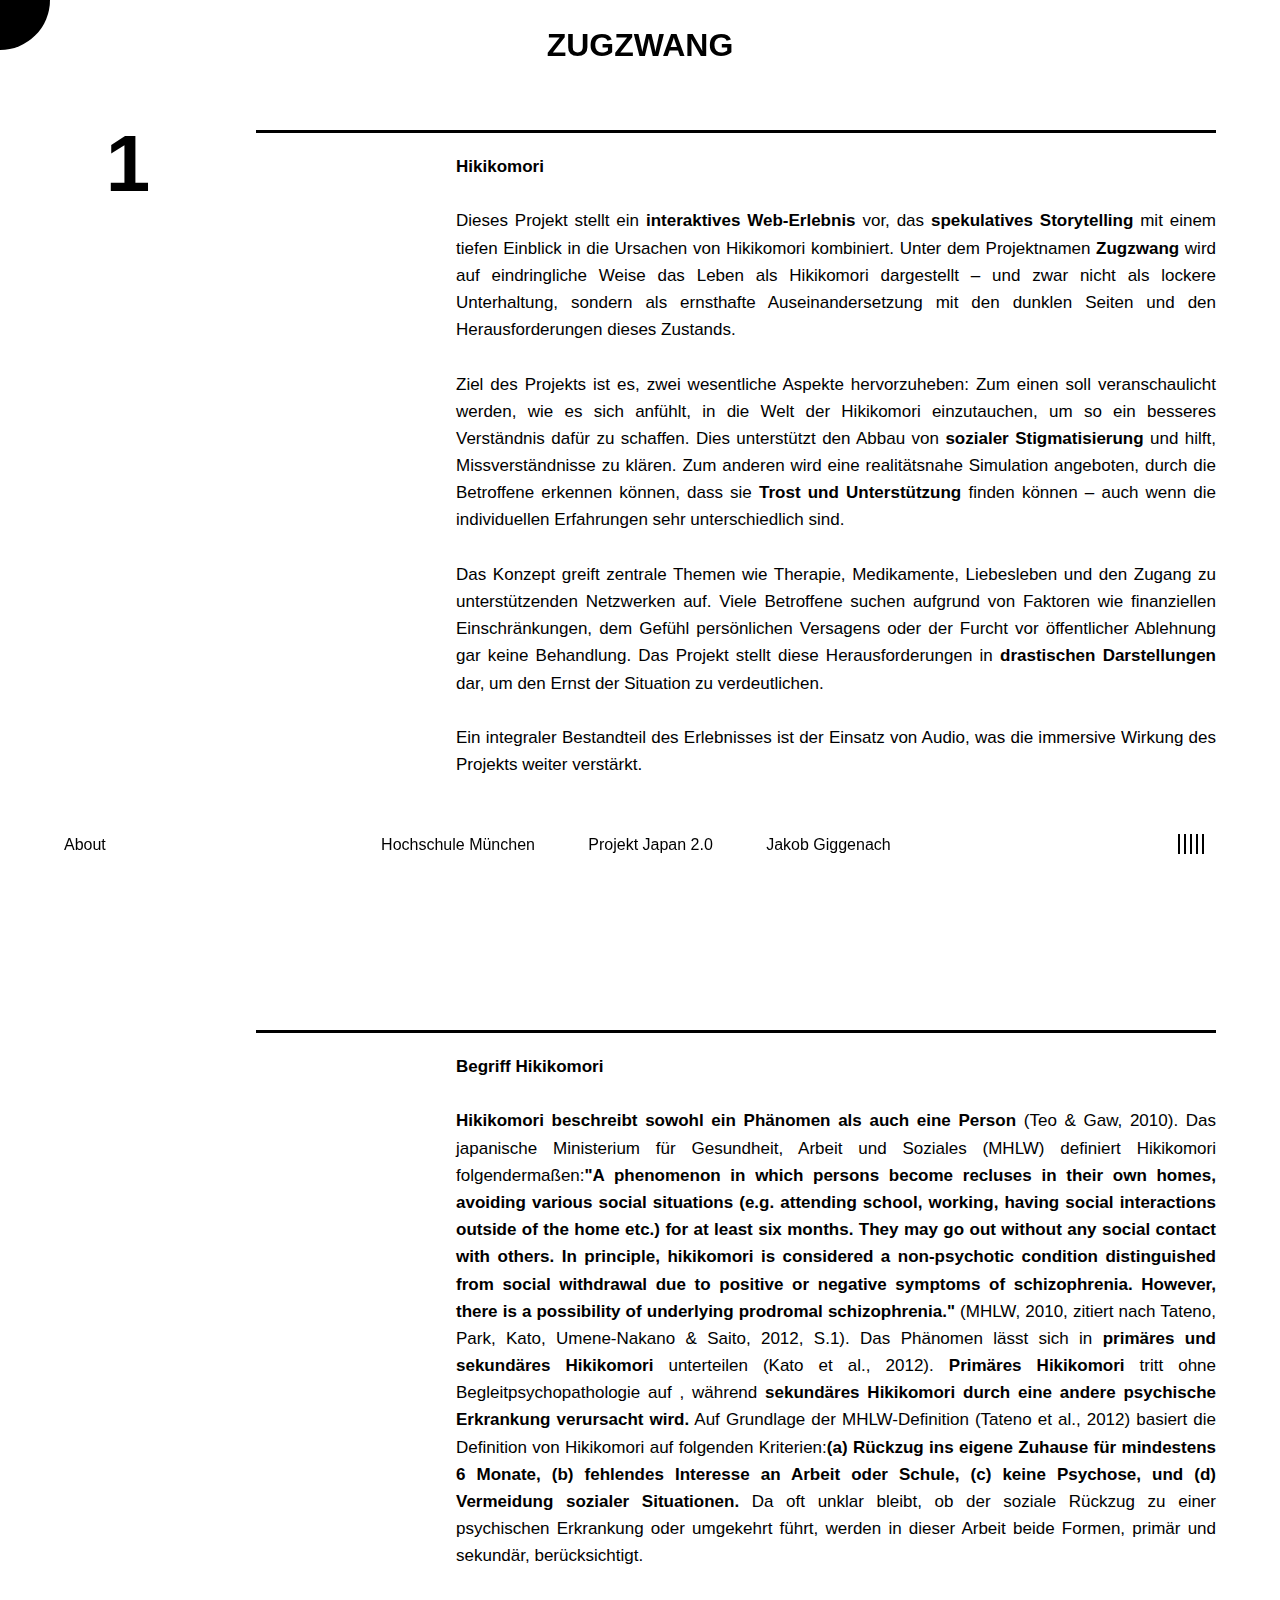
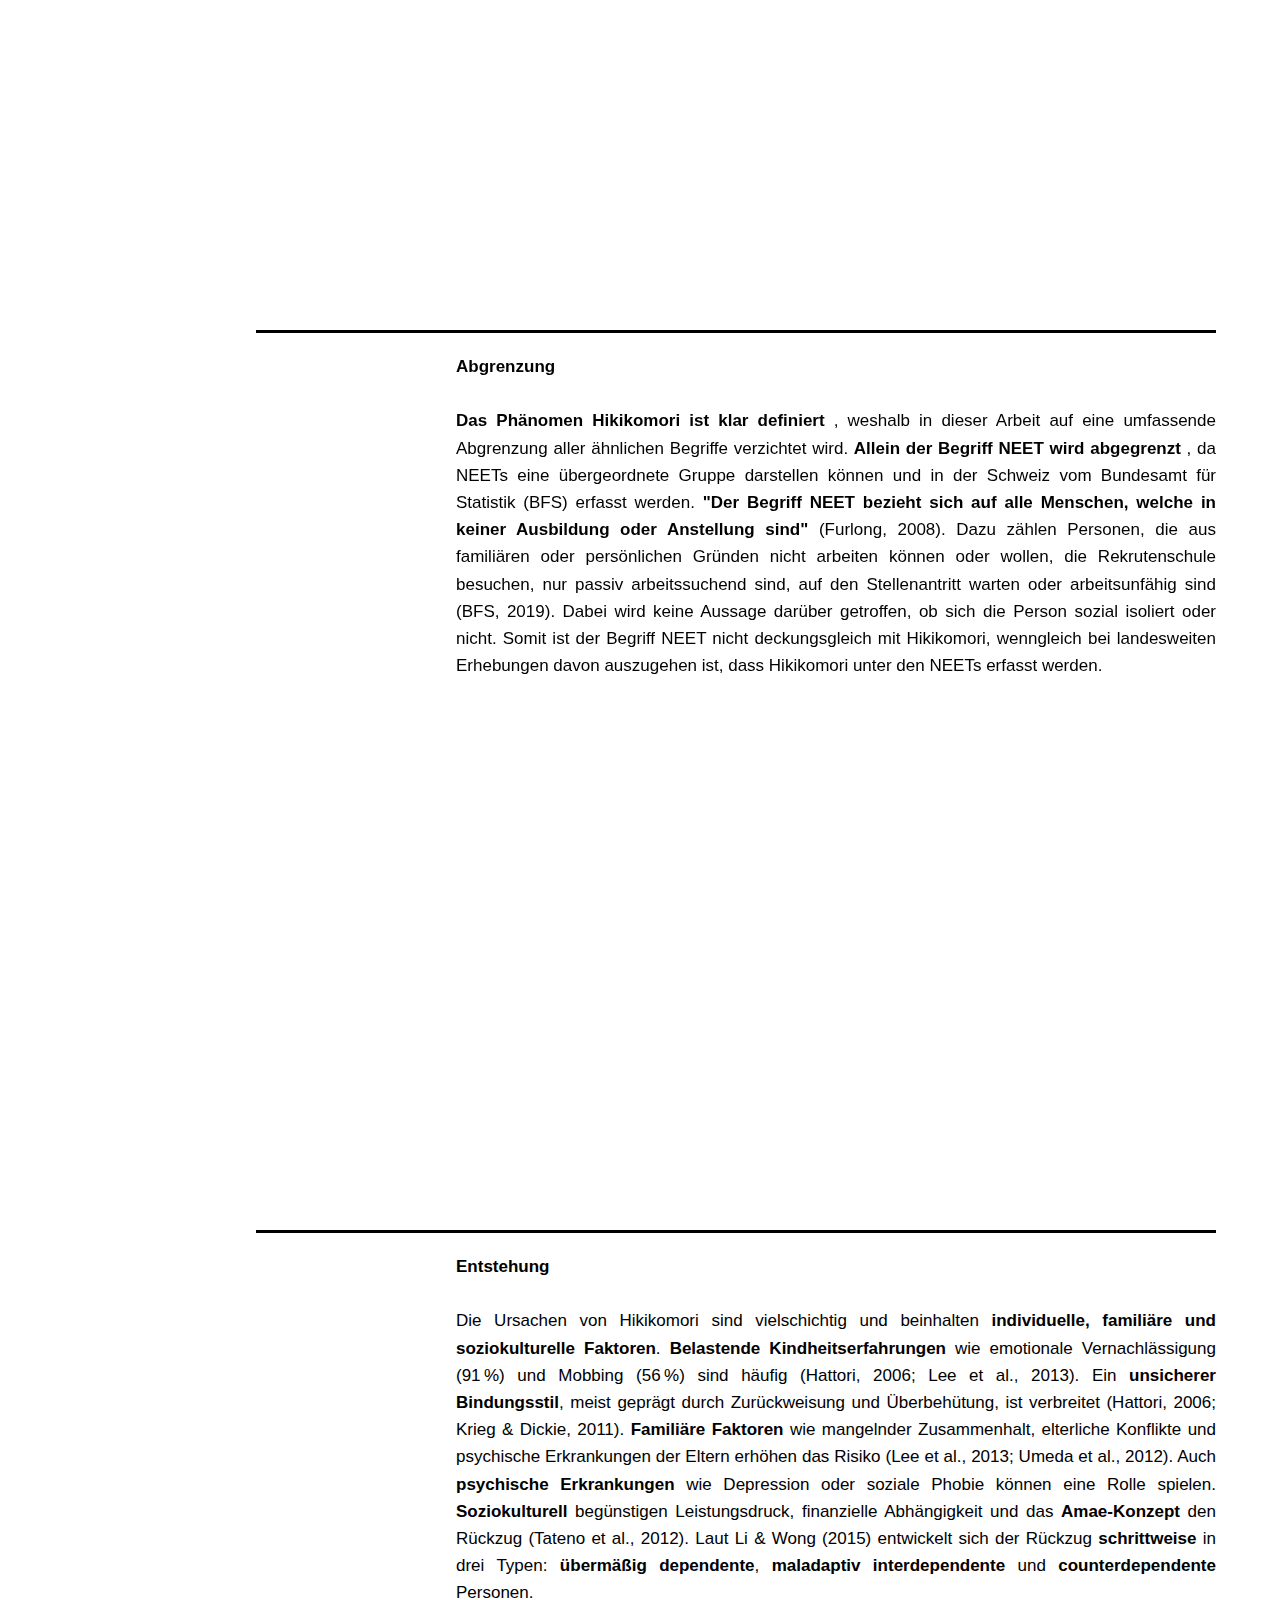
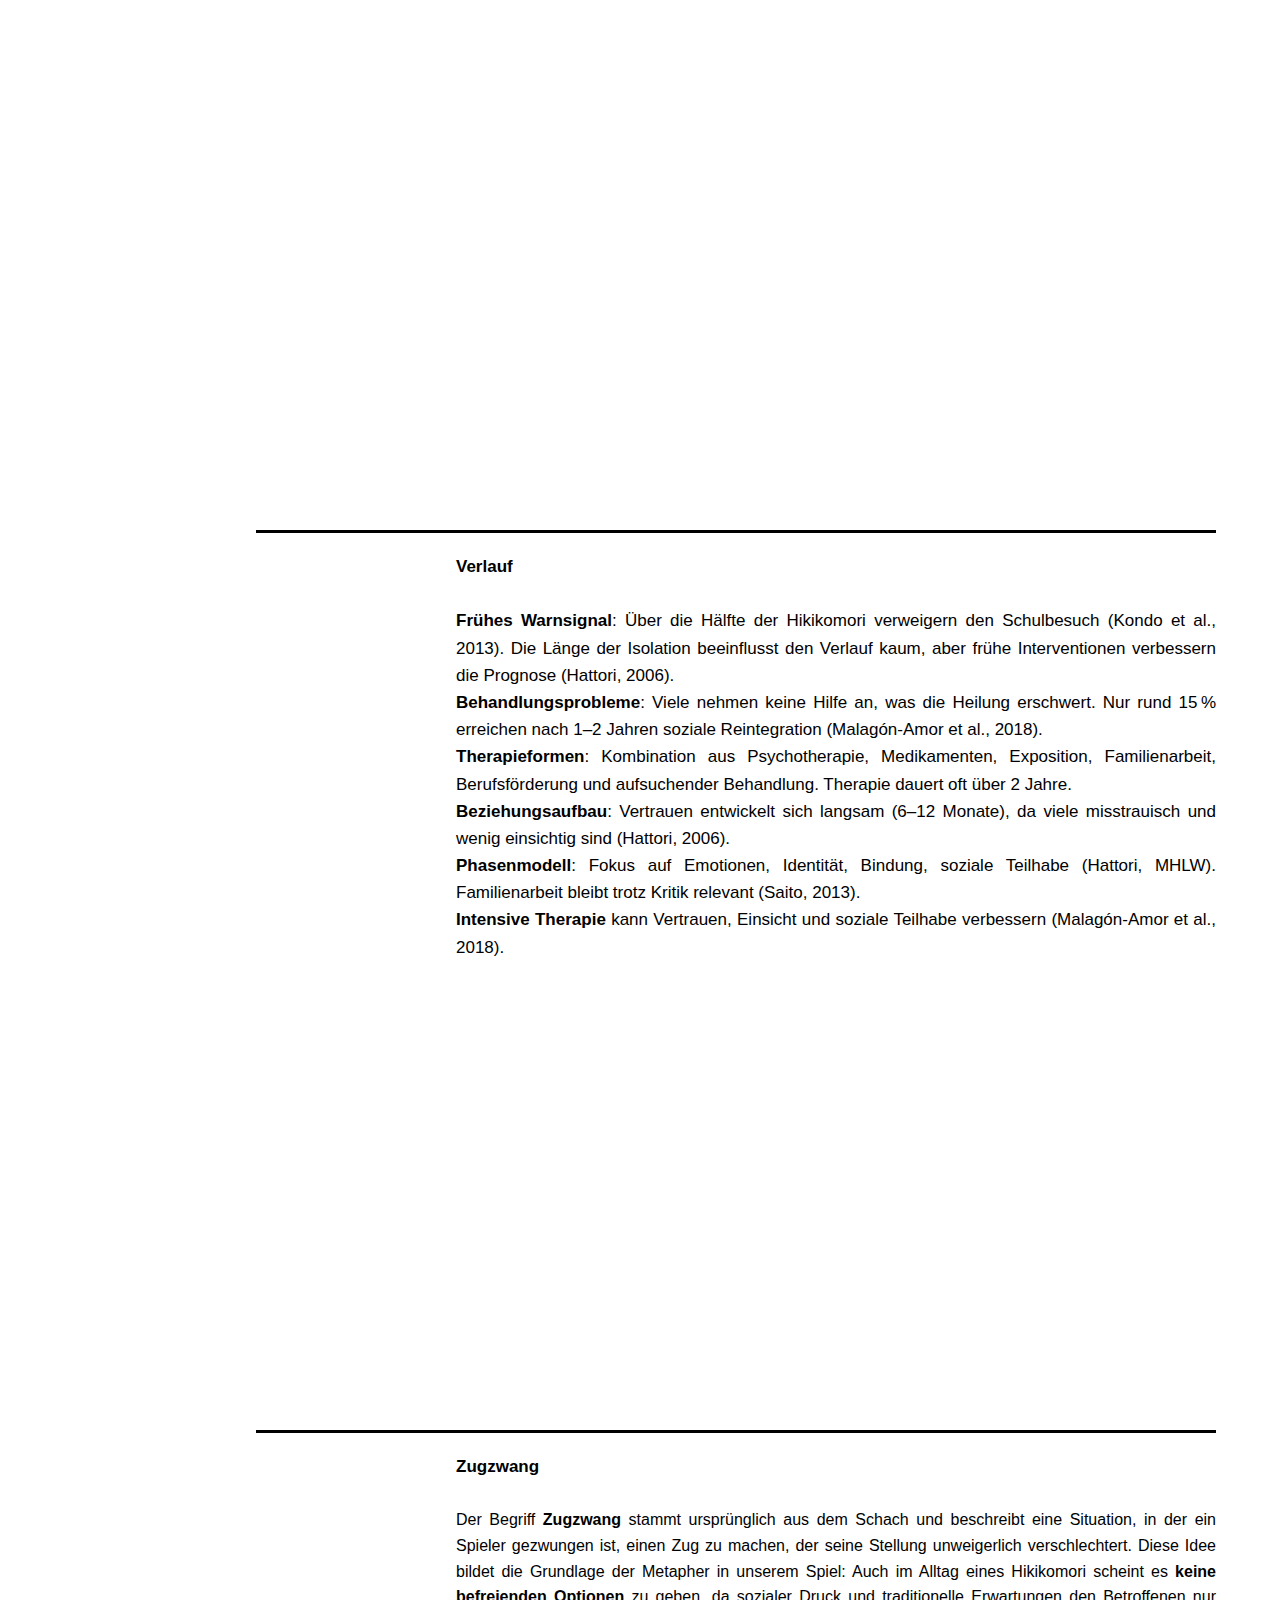
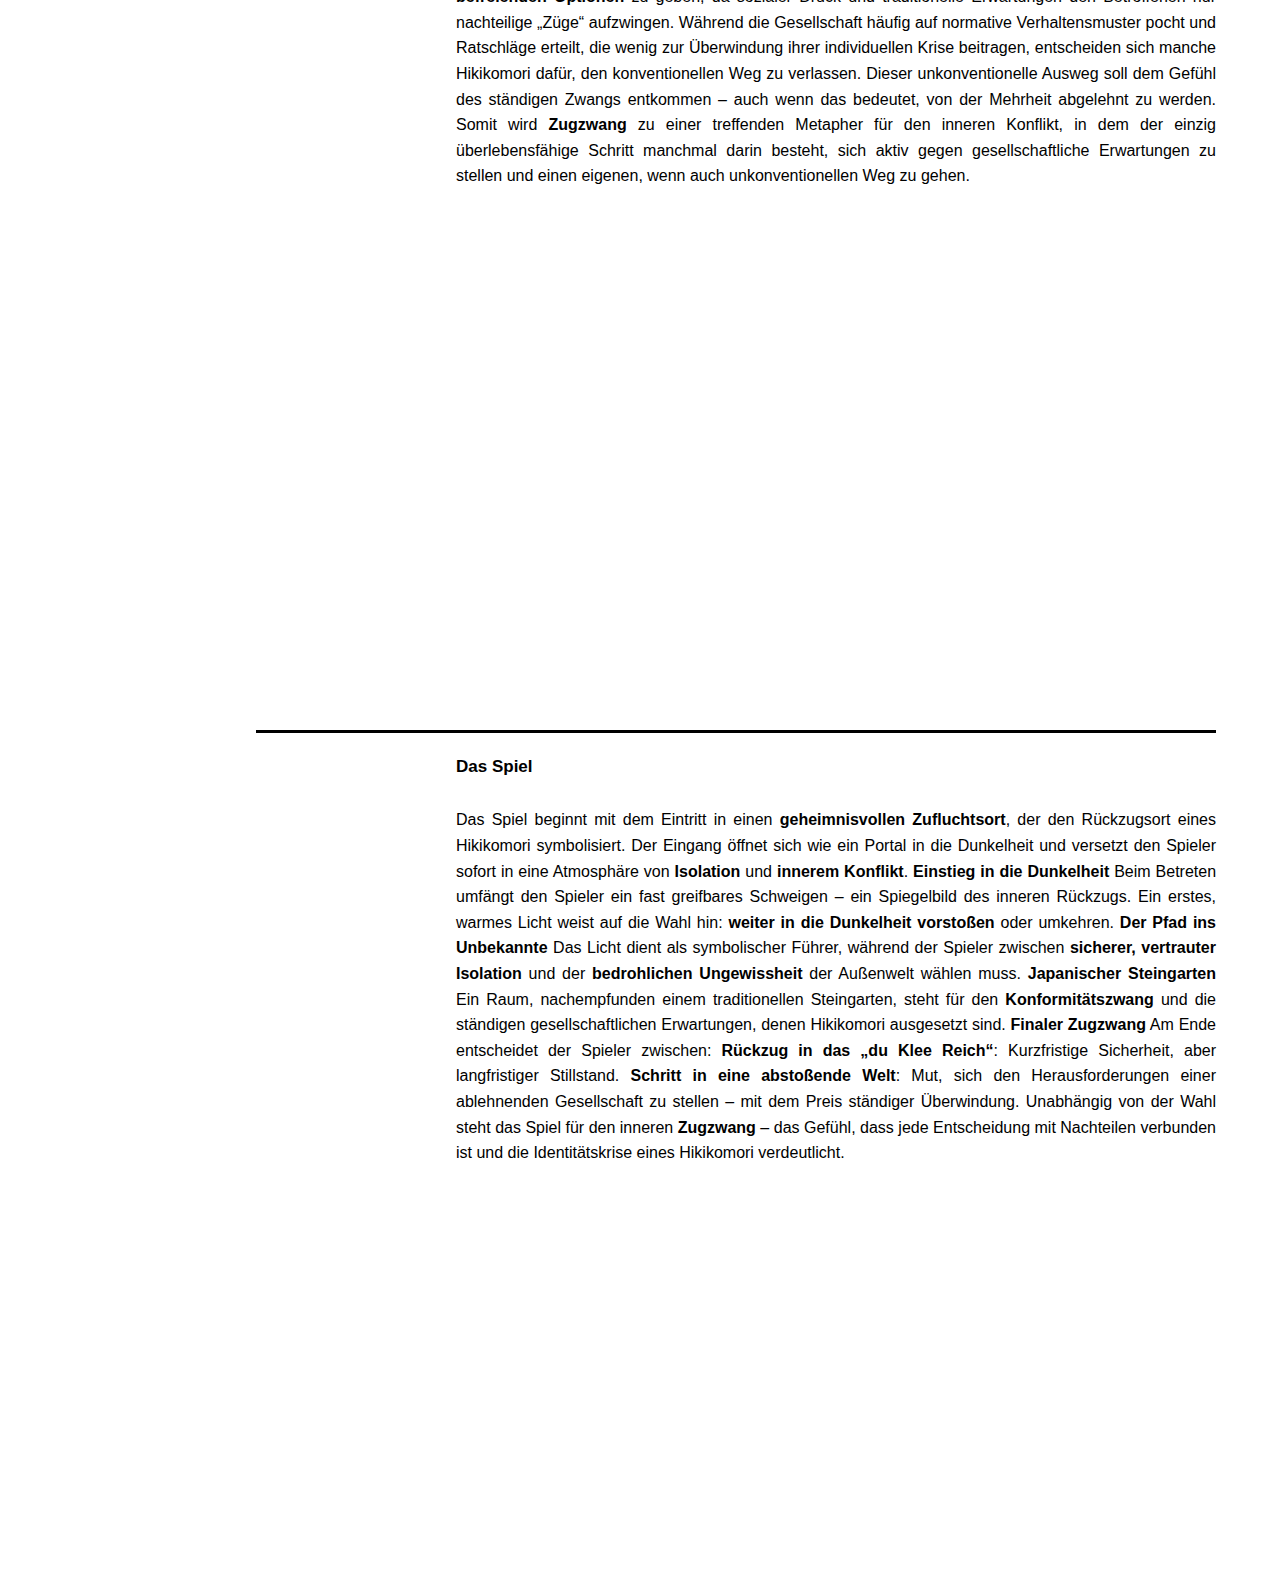
<file: index copy.html>
<!DOCTYPE html>
<html lang="de">
  <head>
    <meta charset="UTF-8" />
    <meta name="viewport" content="width=device-width, initial-scale=1.0" />
    <title>Zugzwang – Content ohne Three.js</title>
    <link rel="stylesheet" href="styles.css" />
    <style>
      /* Beispielhafte Animationen – bitte an Deine Vorstellungen und ggf. an andere CSS-Regeln anpassen */
      .number {
        transition: transform 0.5s, opacity 0.5s;
      }
      /* Ausgangszustand für hereinrutschende Zahl */
      .enter-up {
        transform: translateY(100%);
        opacity: 0;
      }
      /* Endzustand: Zahl rückt nach oben und wird aktiv */
      .active {
        transform: translateY(0);
        opacity: 1;
      }
      /* Animation für die Zahl, die nach oben verschwindet */
      .exit-up {
        transform: translateY(-100%);
        opacity: 0;
      }
    </style>
  </head>
  <body>
    <header>
      <div class="header-background">
        <a href="index.html" class="header-link">
          <h1 class="header-title">ZUGZWANG</h1>
        </a>
      </div>
    </header>
    
    <div class="text-content">
      <div class="scroll-container">
        <!-- Sticky Zahlen-Container -->
        <div class="numbers-container">
          <div class="number" id="num1">1</div>
          <div class="number" id="num2">2</div>
          <div class="number" id="num3">3</div>
          <div class="number" id="num4">4</div>
          <div class="number" id="num5">5</div>
          <div class="number" id="num6">6</div>
          <div class="number" id="num7">7</div>
          <div class="number" id="num8">8</div>
          <div class="number" id="num9">9</div>
          <div class="number" id="num10">10</div>
        </div>
        <!-- Scrollbare Textabschnitte -->
        <div class="text-sections">
          <!-- Hier folgen die 10 Textabschnitte wie zuvor; Beispiel: -->
          <!-- Abschnitt 1 -->
          <section class="text-section" id="section1">
            <div class="section-content">
              <hr class="section-line" />
              <div class="section-body">
                <div class="section-header">
                  <h2></h2>
                </div>
                <div class="section-text">
                  <p> <b>Hikikomori</b> <br><br> Dieses Projekt stellt ein <b>interaktives Web-Erlebnis</b> vor, das <b>spekulatives Storytelling</b> mit einem tiefen Einblick in die Ursachen von Hikikomori kombiniert. Unter dem Projektnamen <b>Zugzwang</b> wird auf eindringliche Weise das Leben als Hikikomori dargestellt – und zwar nicht als lockere Unterhaltung, sondern als ernsthafte Auseinandersetzung mit den dunklen Seiten und den Herausforderungen dieses Zustands. <br><br> Ziel des Projekts ist es, zwei wesentliche Aspekte hervorzuheben: Zum einen soll veranschaulicht werden, wie es sich anfühlt, in die Welt der Hikikomori einzutauchen, um so ein besseres Verständnis dafür zu schaffen. Dies unterstützt den Abbau von <b>sozialer Stigmatisierung</b> und hilft, Missverständnisse zu klären. Zum anderen wird eine realitätsnahe Simulation angeboten, durch die Betroffene erkennen können, dass sie <b>Trost und Unterstützung</b> finden können – auch wenn die individuellen Erfahrungen sehr unterschiedlich sind. <br><br> Das Konzept greift zentrale Themen wie Therapie, Medikamente, Liebesleben und den Zugang zu unterstützenden Netzwerken auf. Viele Betroffene suchen aufgrund von Faktoren wie finanziellen Einschränkungen, dem Gefühl persönlichen Versagens oder der Furcht vor öffentlicher Ablehnung gar keine Behandlung. Das Projekt stellt diese Herausforderungen in <b>drastischen Darstellungen</b> dar, um den Ernst der Situation zu verdeutlichen. <br><br> Ein integraler Bestandteil des Erlebnisses ist der Einsatz von Audio, was die immersive Wirkung des Projekts weiter verstärkt. </p>
                </div>
              </div>
            </div>
          </section>
          <!-- Abschnitt 2 -->
          <section class="text-section" id="section2">
            <div class="section-content">
              <hr class="section-line" />
              <div class="section-body">
                <div class="section-header">
                  <h2></h2>
                </div>
                <div class="section-text">
                  <p><b>Begriff Hikikomori </b> <br> <br><b>Hikikomori beschreibt sowohl ein Phänomen als auch eine Person</b>  (Teo & Gaw, 2010). Das japanische Ministerium für Gesundheit, Arbeit und Soziales (MHLW) definiert Hikikomori folgendermaßen:<b>"A phenomenon in which persons become recluses in their own homes, avoiding various social situations (e.g. attending school, working, having social interactions outside of the home etc.) for at least six months. They may go out without any social contact with others. In principle, hikikomori is considered a non-psychotic condition distinguished from social withdrawal due to positive or negative symptoms of schizophrenia. However, there is a possibility of underlying prodromal schizophrenia."</b> (MHLW, 2010, zitiert nach Tateno, Park, Kato, Umene-Nakano & Saito, 2012, S.1).
                    Das Phänomen lässt sich in <b>primäres und sekundäres Hikikomori</b> unterteilen (Kato et al., 2012). <b>Primäres Hikikomori</b>  tritt ohne Begleitpsychopathologie auf</b> , während <b>sekundäres Hikikomori durch eine andere psychische Erkrankung verursacht wird.</b> 
                    Auf Grundlage der MHLW-Definition (Tateno et al., 2012) basiert die Definition von Hikikomori auf folgenden Kriterien:<b>(a) Rückzug ins eigene Zuhause für mindestens 6 Monate, (b) fehlendes Interesse an Arbeit oder Schule, (c) keine Psychose, und (d) Vermeidung sozialer Situationen.</b> Da oft unklar bleibt, ob der soziale Rückzug zu einer psychischen Erkrankung oder umgekehrt führt, werden in dieser Arbeit beide Formen, primär und sekundär, berücksichtigt.</p>
                </div>
              </div>
            </div>
          </section>
          <!-- Abschnitt 3 -->
          <section class="text-section" id="section3">
            <div class="section-content">
              <hr class="section-line" />
              <div class="section-body">
                <div class="section-header">
                  <h2></h2>
                </div>
                <div class="section-text">
                  <p><b>Abgrenzung </b> <br> <br><b>Das Phänomen Hikikomori ist klar definiert</b> , weshalb in dieser Arbeit auf eine umfassende Abgrenzung aller ähnlichen Begriffe verzichtet wird. <b>Allein der Begriff NEET wird abgegrenzt</b> , da NEETs eine übergeordnete Gruppe darstellen können und in der Schweiz vom Bundesamt für Statistik (BFS) erfasst werden.
                    <b>"Der Begriff NEET bezieht sich auf alle Menschen, welche in keiner Ausbildung oder Anstellung sind"</b>  (Furlong, 2008). Dazu zählen Personen, die aus familiären oder persönlichen Gründen nicht arbeiten können oder wollen, die Rekrutenschule besuchen, nur passiv arbeitssuchend sind, auf den Stellenantritt warten oder arbeitsunfähig sind</b>  (BFS, 2019).
                    Dabei wird keine Aussage darüber getroffen, ob sich die Person sozial isoliert oder nicht. Somit ist der Begriff NEET nicht deckungsgleich mit Hikikomori, wenngleich bei landesweiten Erhebungen davon auszugehen ist, dass Hikikomori unter den NEETs erfasst werden.</b> </p>
                </div>
              </div>
            </div>
          </section>
          
          <!-- Abschnitt 4 -->
          <section class="text-section" id="section5">
            <div class="section-content">
              <hr class="section-line" />
              <div class="section-body">
                <div class="section-header">
                  <h2></h2>
                </div>
                <div class="section-text">
                  <p><b>Entstehung </b> <br> <br>Die Ursachen von Hikikomori sind vielschichtig und beinhalten <b>individuelle, familiäre und soziokulturelle Faktoren</b>.

                    <b>Belastende Kindheitserfahrungen</b> wie emotionale Vernachlässigung (91 %) und Mobbing (56 %) sind häufig (Hattori, 2006; Lee et al., 2013).
                    
                    Ein <b>unsicherer Bindungsstil</b>, meist geprägt durch Zurückweisung und Überbehütung, ist verbreitet (Hattori, 2006; Krieg & Dickie, 2011).
                    
                    <b>Familiäre Faktoren</b> wie mangelnder Zusammenhalt, elterliche Konflikte und psychische Erkrankungen der Eltern erhöhen das Risiko (Lee et al., 2013; Umeda et al., 2012).
                    
                    Auch <b>psychische Erkrankungen</b> wie Depression oder soziale Phobie können eine Rolle spielen.
                    
                    <b>Soziokulturell</b> begünstigen Leistungsdruck, finanzielle Abhängigkeit und das <b>Amae-Konzept</b> den Rückzug (Tateno et al., 2012).
                    
                    Laut Li & Wong (2015) entwickelt sich der Rückzug <b>schrittweise</b> in drei Typen: <b>übermäßig dependente</b>, <b>maladaptiv interdependente</b> und <b>counterdependente</b> Personen.</p>
                    
                </div>
              </div>
            </div>
          </section>
          <!-- Abschnitt 5 -->
          <section class="text-section" id="section6">
            <div class="section-content">
              <hr class="section-line" />
              <div class="section-body">
                <div class="section-header">
                  <h2></h2>
                </div>
                <div class="section-text">
                  <p><b>Verlauf </b> <br> <br><b>Frühes Warnsignal</b>: Über die Hälfte der Hikikomori verweigern den Schulbesuch (Kondo et al., 2013). Die Länge der Isolation beeinflusst den Verlauf kaum, aber frühe Interventionen verbessern die Prognose (Hattori, 2006).</p>

                  <p><b>Behandlungsprobleme</b>: Viele nehmen keine Hilfe an, was die Heilung erschwert. Nur rund 15 % erreichen nach 1–2 Jahren soziale Reintegration (Malagón-Amor et al., 2018).</p>

                  <p><b>Therapieformen</b>: Kombination aus Psychotherapie, Medikamenten, Exposition, Familienarbeit, Berufsförderung und aufsuchender Behandlung. Therapie dauert oft über 2 Jahre.</p>

                  <p><b>Beziehungsaufbau</b>: Vertrauen entwickelt sich langsam (6–12 Monate), da viele misstrauisch und wenig einsichtig sind (Hattori, 2006).</p>

                  <p><b>Phasenmodell</b>: Fokus auf Emotionen, Identität, Bindung, soziale Teilhabe (Hattori, MHLW). Familienarbeit bleibt trotz Kritik relevant (Saito, 2013).</p>

                  <p><b>Intensive Therapie</b> kann Vertrauen, Einsicht und soziale Teilhabe verbessern (Malagón-Amor et al., 2018).</p>
                </div>
              </div>
            </div>
          </section>
          
          <!-- Abschnitt 6 -->
          <section class="text-section" id="section9">
            <div class="section-content">
              <hr class="section-line" />
              <div class="section-body">
                <div class="section-header">
                  <h2></h2>
                </div>
                <div class="section-text">
                  <p>
                    <p><b>Zugzwang </b> <br> <br></p>
                    Der Begriff <b>Zugzwang</b> stammt ursprünglich aus dem Schach und beschreibt eine Situation, in der ein Spieler gezwungen ist, einen Zug zu machen, der seine Stellung unweigerlich verschlechtert. Diese Idee bildet die Grundlage der Metapher in unserem Spiel: Auch im Alltag eines Hikikomori scheint es <b>keine befreienden Optionen</b> zu geben, da sozialer Druck und traditionelle Erwartungen den Betroffenen nur nachteilige „Züge“ aufzwingen. Während die Gesellschaft häufig auf normative Verhaltensmuster pocht und Ratschläge erteilt, die wenig zur Überwindung ihrer individuellen Krise beitragen, entscheiden sich manche Hikikomori dafür, den konventionellen Weg zu verlassen. Dieser unkonventionelle Ausweg soll dem Gefühl des ständigen Zwangs entkommen – auch wenn das bedeutet, von der Mehrheit abgelehnt zu werden. Somit wird <b>Zugzwang</b> zu einer treffenden Metapher für den inneren Konflikt, in dem der einzig überlebensfähige Schritt manchmal darin besteht, sich aktiv gegen gesellschaftliche Erwartungen zu stellen und einen eigenen, wenn auch unkonventionellen Weg zu gehen.
                  </p>
                </div>
              </div>
            </div>
          </section>
          <!-- Abschnitt 7 -->
          <section class="text-section" id="section10">
            <div class="section-content">
              <hr class="section-line" />
              <div class="section-body">
                <div class="section-header">
                  <h2></h2>
                </div>
                <div class="section-text">
                  <p><p><b>Das Spiel </b> <br> <br></p>Das Spiel beginnt mit dem Eintritt in einen <b>geheimnisvollen Zufluchtsort</b>, der den Rückzugsort eines Hikikomori symbolisiert. Der Eingang öffnet sich wie ein Portal in die Dunkelheit und versetzt den Spieler sofort in eine Atmosphäre von <b>Isolation</b> und <b>innerem Konflikt</b>.

                    <b>Einstieg in die Dunkelheit</b>
                    Beim Betreten umfängt den Spieler ein fast greifbares Schweigen – ein Spiegelbild des inneren Rückzugs. Ein erstes, warmes Licht weist auf die Wahl hin: <b>weiter in die Dunkelheit vorstoßen</b> oder umkehren.
                    
                    <b>Der Pfad ins Unbekannte</b>
                    Das Licht dient als symbolischer Führer, während der Spieler zwischen <b>sicherer, vertrauter Isolation</b> und der <b>bedrohlichen Ungewissheit</b> der Außenwelt wählen muss.
                    
                    <b>Japanischer Steingarten</b>
                    Ein Raum, nachempfunden einem traditionellen Steingarten, steht für den <b>Konformitätszwang</b> und die ständigen gesellschaftlichen Erwartungen, denen Hikikomori ausgesetzt sind.
                    
                    <b>Finaler Zugzwang</b>
                    Am Ende entscheidet der Spieler zwischen:
                    
                    <b>Rückzug in das „du Klee Reich“</b>: Kurzfristige Sicherheit, aber langfristiger Stillstand.
                    
                    <b>Schritt in eine abstoßende Welt</b>: Mut, sich den Herausforderungen einer ablehnenden Gesellschaft zu stellen – mit dem Preis ständiger Überwindung.
                    
                    Unabhängig von der Wahl steht das Spiel für den inneren <b>Zugzwang</b> – das Gefühl, dass jede Entscheidung mit Nachteilen verbunden ist und die Identitätskrise eines Hikikomori verdeutlicht.</p>
                </div>
              </div>
            </div>
          </section>
        </div>
      </div>
    </div>
    
    <!-- Overlay für Frage-Text und Antwortmöglichkeiten -->
    <div id="question-overlay" class="question-overlay">
      <div class="overlay-content">
        <p id="question-text">Hier steht dein statischer Fragetext</p>
        <div class="button-container">
          <button class="answer-btn" data-answer="1">Antwort 1</button>
          <button class="answer-btn" data-answer="2">Antwort 2</button>
        </div>
      </div>
    </div>
    
    <!-- Footer, der immer sichtbar ist -->
    <footer class="site-footer">
      <div class="footer-left">
        <a href="#" class="footer-link"id ="open-about">About</a>
      </div>
      <div class="footer-center">
        <!-- About-Link, der das Overlay öffnet -->
        <a href="index.html" class="footer-link" id="open-about">Hochschule München&nbsp;&nbsp;&nbsp;&nbsp;&nbsp;&nbsp;&nbsp;&nbsp;&nbsp;&nbsp;&nbsp;&nbsp;Projekt Japan 2.0&nbsp;&nbsp;&nbsp;&nbsp;&nbsp;&nbsp;&nbsp;&nbsp;&nbsp;&nbsp;&nbsp;&nbsp;Jakob Giggenach</a>
      </div>
      <div class="footer-right">
        <button id="music-button" class="music-button">
          <div class="bars-container music-button-bars">
            <div class="bar"></div>
            <div class="bar"></div>
            <div class="bar"></div>
            <div class="bar"></div>
            <div class="bar"></div>
          </div>
        </button>
      </div>
    </footer>
    
    <!-- Cursor Mask Element -->
    <div class="cursor-mask"></div>
    
    <!-- About Modal Overlay -->
    <div id="about-modal" class="about-modal">
      <div class="scroll-container">
        <div class="numbers-container">
          <button class="number about-close">×</button>
        </div>
        <div class="text-sections">
          <section class="text-section">
            <div class="section-content">
              <hr class="section-line" />
              <div class="section-body">
                <div class="section-header">
                  <h2>Über Uns</h2>
                </div>
                <div class="section-text">
                  <p>
                    Hier kannst Du den Inhalt Deiner About-Seite einfügen.
                  </p>
                </div>
              </div>
            </div>
          </section>
        </div>
      </div>
    </div>
    
    <script>
      // Öffnen und Schließen des About-Overlays
      document.getElementById('open-about').addEventListener('click', function (e) {
        e.preventDefault();
        document.getElementById('about-modal').style.display = 'block';
      });
      
      document.querySelector('.about-close').addEventListener('click', function () {
        document.getElementById('about-modal').style.display = 'none';
      });
      
      // Zahlen aus dem Sticky-Bereich ermitteln
      const sections = document.querySelectorAll('.text-section');
      const numbers = [];
      for (let i = 1; i <= 10; i++) {
        numbers.push(document.getElementById('num' + i));
      }
      
      let activeSectionIndex = 0;
      let lastScrollPos = window.pageYOffset || document.documentElement.scrollTop;
      
      // Animationsübergang: Alte Zahl verlässt (fliegt nach oben) und neue Zahl kommt von unten herein.
      function animateTransition(oldIndex, newIndex) {
        // Alte Zahl animieren (fliegt nach oben)
        if (numbers[oldIndex]) {
          numbers[oldIndex].classList.remove('active');
          numbers[oldIndex].classList.add('exit-up');
          // Nach Ende der Transition den exit-up-Zustand zurücksetzen
          numbers[oldIndex].addEventListener('transitionend', function handler() {
            numbers[oldIndex].classList.remove('exit-up');
            numbers[oldIndex].removeEventListener('transitionend', handler);
          });
        }
        // Neue Zahl initial als "enter-up" setzen und kurz darauf aktiv machen (vom unteren Startpunkt aus animieren)
        if (numbers[newIndex]) {
          numbers[newIndex].classList.add('enter-up');
          // Erzwinge ein Reflow, damit die Klasse übernommen wird
          numbers[newIndex].offsetHeight;
          numbers[newIndex].classList.remove('enter-up');
          numbers[newIndex].classList.add('active');
        }
      }
      
      function updateActiveSection() {
        const centerY = window.innerHeight / 2;
        let newIndex = activeSectionIndex;
      
        sections.forEach((section, index) => {
          const rect = section.getBoundingClientRect();
          if (rect.top <= centerY && rect.bottom >= centerY) {
            newIndex = index;
          }
        });
      
        const currentScrollPos = window.pageYOffset || document.documentElement.scrollTop;
        const direction = currentScrollPos > lastScrollPos ? 'down' : 'up';
        lastScrollPos = currentScrollPos;
      
        if (newIndex !== activeSectionIndex) {
          const oldIndex = activeSectionIndex;
          activeSectionIndex = newIndex;
          animateTransition(oldIndex, activeSectionIndex);
        }
      }
      
      document.addEventListener('scroll', updateActiveSection);
      
      // Initialisiere den ersten Zustand:
      if (numbers[0]) {
        numbers[0].classList.add('active');
      }
      
      // Cursor mask folgt dem Mauszeiger
      const cursorMask = document.querySelector('.cursor-mask');
      document.addEventListener('mousemove', (e) => {
        cursorMask.style.left = `${e.clientX}px`;
        cursorMask.style.top = `${e.clientY}px`;
      });
      
      // Zusätzliche Event-Listener können hier ergänzt werden.
    </script>
  </body>
</html>
</file>
<file: styles.css>
/* Reset & Grundstyles */
* {
  margin: 0;
  padding: 0;
  box-sizing: border-box;
}

body {
  background: #ffffff;
  font-family: Arial, sans-serif;
  color: #000000;
  line-height: 1.6;
  padding-top: 80px; /* Passe den Wert an die tatsächliche Headerhöhe an */
  
}

header {
  position: fixed;
  top: 0;
  left: 0;
  width: 100%;
  background: none; /* oder transparent */
  padding: 20px;
  text-align: center;
  z-index: 100;
}

.header-link{
  color: inherit;       /* Erbt die Farbe des umgebenden Elements */
  text-decoration: none; /* Entfernt den Unterstrich */
  text-transform: uppercase;  
}

/* Container für Zahlen und Textabschnitte */
.scroll-container {
  display: flex;
  align-items: flex-start;
}

/* Sticky Zahlen-Container */
.numbers-container {
  position: sticky;
  top: 100px;
  width: 300px;
  height: 10rem;          /* Höhe entspricht der Zahlengröße */
  margin: 0 auto;
  overflow: hidden;       /* Verhindert, dass animierte Zahlen außerhalb sichtbar sind */
}

/* Gestaltung der Zahlen */
.number {
  position: absolute;
  left: 10vw;
  top: 0;
  transform: translateX(-50%) translateY(100%); /* Start außerhalb (unten) */
  font-size: 5rem;
  font-weight: bold;
  opacity: 0;
  transition: transform 0.5s ease, opacity 0.5s ease;
}

/* Aktive Zahl */
.number.active {
  transform: translateX(-50%) translateY(0);
  opacity: 1;
}

/* Exit-Animation: Zahl fährt nach oben */
.number.exit {
  transform: translateX(-50%) translateY(-100%);
  opacity: 0;
}

/* Container der Textabschnitte */
.text-sections {
  flex: 1;
}

/* Jeder Textabschnitt erhält volle Viewporthöhe */
.text-section {
  height: 100vh;
  display: flex;
  align-items: top;
  justify-content: center;
  padding-top: 50px;
  padding-right: 5vw;
  width: 80vw;
}

/* Inhalt im Abschnitt */
.section-content {
  max-width: 90vw;
  width: 100%;
}

/* Horizontaler Strich oberhalb von Text und Überschrift */
.section-line {
  border: none;
  height: 3px;
  background: #000;
  margin: 0 0 20px;
}

/* Flexbox für Überschrift und Text */
.section-body {
  display: flex;
  gap: 200px;
  align-items: flex-start;
}

/* Überschrift */
.section-header {
  flex: 0 0 auto;
}

.section-header h2 {
  margin: 0;
  font-size: 2rem;
  color: transparent;
}

/* Fließtext im Blocksatz */
.section-text {
  flex: 1;
  text-align: justify;
}

.section-text p {
  margin: 0;
  font-size: 17px;
  line-height: 1.6;
}

#three-container {
  position: sticky; /* oder auch fixed */
  top: 0;
  width: 100vw;
  height: 100vh;
  z-index: 10;
}

/* Canvas füllt den Container */
#three-canvas {
  width: 100%;
  height: 100%;
  display: block;
}



/* Scroll-Spacer für die Türanimation */
#door-scroll-spacer {
  height: 150vh;
}
  
/* Overlay für Frage-Text und Antwortmöglichkeiten */
.question-overlay {
  position: fixed;
  left: 50%;
  bottom: 0;
  transform: translateX(-50%);
  width: 100%;
  height: 45%;
  max-width: 100%;
  background: linear-gradient(to bottom, rgba(0, 0, 0, 0), rgb(0, 0, 0));
  color: #fff;
  padding: 100px;
  display: none;
  z-index: 20;
}


.overlay-content p {
  margin-bottom: 20px;
  font-size: 1.2rem;
  text-align: center;
}

.button-container {
  text-align: center;
}

.answer-btn {
  border: 2px solid #ffffff;
  padding: 10px 20px;
  margin: 5px;
  font-size: 1rem;
  font-family: Arial, Helvetica, sans-serif;
  border-radius: 5px;
  cursor: pointer;
  transition: background 0.3s;
  background: transparent;
  color: #fff; /* Textfarbe weiß */
}

.answer-btn:hover {
  background: #cacaca;
}

/* Footer-Styles */
.site-footer {
  position: fixed;
  bottom: 0;
  left: 0;
  width: 100%;
  display: flex;
  align-items: center;
  justify-content: space-between; /* Elemente werden an den Rändern platziert */
  padding: 5px 0;
  z-index: 30;
  font-family: Arial, sans-serif;

}

.footer-center {
  text-align: center;
  flex: 1;
  padding-bottom: 2%;
}

.footer-left {
  text-align: left;
  padding-left: 5%;
  padding-bottom: 2%;
}

.footer-right {
  text-align: right;
  padding-right: 5%;
  padding-bottom: 2%;
}

/* Footer Link */
.footer-link {
  color: inherit;       /* Erbt die Farbe des umgebenden Elements */
  text-decoration: none; /* Entfernt den Unterstrich */
}

/* Musik Button */
.music-button {
  position: relative;
  width: 50px;
  height: 50px;
  background: transparent;
  border: 2px transparent;
  border-radius: 50%;
  cursor: pointer;
  overflow: hidden;
  outline: none;
  display: flex;
  align-items: center;
  justify-content: center;
}

.bars-container {
  display: flex;
  gap: 4px;
  align-items: flex-end; /* sorgt dafür, dass die Balken am unteren Rand ansetzen */
}

/* Balken */
.music-button .bar {
  width: 2px;
  /* Setze die maximale Höhe als feste Basis, die dann skaliert wird */
  height: 20px;
  background: #000000;
  /* Transformation soll vom unteren Rand aus starten */
  transform-origin: bottom;
  animation: pulse 1s infinite;
  transition: transform 0.3s ease;
}

/* Gleich wie bisher: fünf Balken mit individuellen Animation-Delays */
.music-button .bar:nth-child(1) { left: 10px; animation-delay: 0s; }
.music-button .bar:nth-child(2) { left: 18px; animation-delay: 0.2s; }
.music-button .bar:nth-child(3) { left: 26px; animation-delay: 0.4s; }
.music-button .bar:nth-child(4) { left: 34px; animation-delay: 0.6s; }
.music-button .bar:nth-child(5) { left: 42px; animation-delay: 0.8s; }

@keyframes pulse {
  /* 
    Statt die Höhe direkt zu animieren, wird hier skaliert.
    Der Wert 0.25 entspricht dabei 5px (0.25 * 20px) und 1 entspricht 20px.
  */
  0%, 100% { transform: scaleY(0.25); }
  50% { transform: scaleY(1); }
}

/* Gestoppte Version */
.music-button.stopped .bar {
  animation-play-state: paused;
  transform: scaleY(0.1) !important;
}

/* Cursor-Mask: folgt dem Mauszeiger, invertiert den darunterliegenden Content pixelgenau */
.cursor-mask {
  position: fixed;
  left: 0;
  top: 0;
  width: 100px;      /* Durchmesser, passe dies nach Belieben an */
  height: 100px;
  border-radius: 50%;
  background: white; /* Wichtig: Für den Unterschiedseffekt */
  mix-blend-mode: difference;
  pointer-events: none; /* Verhindert, dass die Maske Mouseevents blockiert */
  transform: translate(-50%, -50%);  /* Damit der Mittelpunkt dem Cursor entspricht */
  z-index: 9999;
  will-change: transform;  /* Für eine flüssigere Animation */
}

/* About Modal Overlay – nimmt den gesamten Bildschirm ein */
/* About Modal Overlay – übernimmt die gleiche Struktur wie die normalen Text-Sections */
.about-modal {
  position: fixed;
  top: 0;
  left: 0;
  width: 100vw;
  height: 100vh;
  background-color: #ffffff;
  display: none;       /* Standardmäßig ausgeblendet */
  z-index: 25;         /* Oberhalb des regulären Inhalts, aber unter Header (100) und Footer (30) */
  overflow-y: auto;
  /* Wir verwenden hier KEINE extra Padding-Regel, da die .text-content im Overlay dieselbe Struktur wie der Hauptbereich hat */
}

/* Zusätzlicher Abstand oben nur i sm About-Bereich */
.about-modal .section-content {
  padding-top: 70px; /* passe den Wert nach Bedarf an */
}


/* Der Close-Button – exakt wie eine .number positioniert */
.about-modal .number.about-close {
  position: absolute;
  left: 10vw;
  top: 0;
  transform: translateX(-50%) translateY(0); /* Direkt sichtbar */
  font-size: 5rem;
  font-weight: bold;
  opacity: 1;
  background: none;
  border: none;
  cursor: pointer;
  color: #000;
}

.about-modal .number.about-close:focus {
  outline: none;
}

/* Bild in der section-text passt sich der Containerbreite an */
.section-text img.section-image {
  display: block;  /* Entfernt eventuelle Leerzeichen, die inline-Elemente verursachen */
  width: 100%;     /* Bild füllt den verfügbaren Platz im Container */
  height: auto;    /* Beibehaltung des Seitenverhältnisses */
}

/* Stelle sicher, dass die dritte Section relativ positioniert ist */
.text-section#section3 {
  position: relative;
}

/* Style für den Hinweis: absolut am unteren Rand zentriert */
.game-info {
  position: absolute;
  bottom: 20px;         /* Abstand vom unteren Rand (anpassen nach Bedarf) */
  left: 50%;
  transform: translateX(-50%);
  font-size: 1rem;    /* kleine Schriftgröße */
  text-align: center;
  width: 100%;
  color: #000;          /* Farbe, anpassbar an Dein Design */
}
</file>
